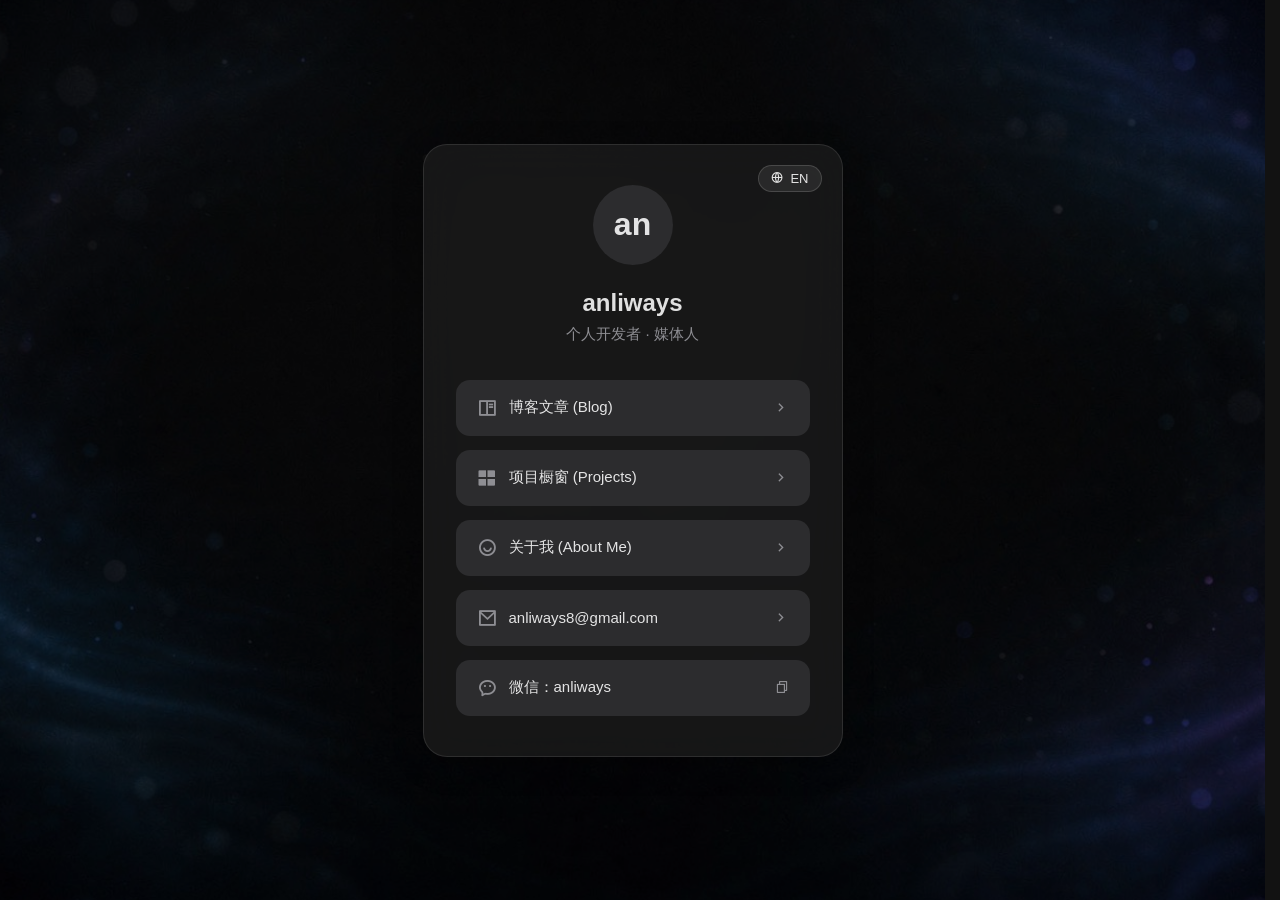
<file: index.html>
<!DOCTYPE html>
<html lang="zh-CN">
<head>
    <meta charset="UTF-8">
    <meta name="viewport" content="width=device-width, initial-scale=1.0">
    <title>anliways | 个人主页</title>
    <meta name="description" content="anliways 的个人主页：博客文章、项目橱窗与联系方式。个人开发者 · 媒体人。">
    <meta name="author" content="anliways">
    <meta name="theme-color" content="#121212">
    <link rel="canonical" href="https://www.anliways.com/">
    <!-- Open Graph / 社交分享卡片 -->
    <meta property="og:type" content="website">
    <meta property="og:site_name" content="anliways">
    <meta property="og:title" content="anliways | 个人主页">
    <meta property="og:description" content="anliways 的个人主页：博客文章、项目橱窗与联系方式。个人开发者 · 媒体人。">
    <meta property="og:url" content="https://www.anliways.com/">
    <meta property="og:image" content="https://www.anliways.com/assets/og-image.jpg">
    <meta property="og:image:width" content="1200">
    <meta property="og:image:height" content="630">
    <meta property="og:locale" content="zh_CN">
    <meta name="twitter:card" content="summary_large_image">
    <meta name="twitter:image" content="https://www.anliways.com/assets/og-image.jpg">
    <link rel="icon" type="image/svg+xml" href="favicon.svg">
    <link rel="alternate" type="application/rss+xml" title="anliways 的博客 RSS" href="https://www.anliways.com/rss.xml">
    <!-- 图标字体自托管（同源，锁版本，无外部 CDN 依赖）；marked/purify 按需懒加载（进博客才拉取） -->
    <link rel="stylesheet" href="assets/vendor/remixicon.css">
    <link rel="stylesheet" href="style.css">
    <script src="main.js" defer></script>
</head>
<body>

    <!-- 顶部导航（全屏通栏） -->
    <nav id="top-navbar" class="top-navbar">
        <div class="nav-container">
            <button type="button" class="nav-brand" onclick="toggleView('profile')" aria-label="返回主页">
                <span class="brand-avatar">an</span>
                <span class="brand-name">anliways</span>
            </button>
            <div class="nav-right-group">
                <div class="nav-links">
                    <button type="button" id="nav-link-profile" class="nav-link" onclick="toggleView('profile')" data-zh="主页菜单" data-en="Home">主页菜单</button>
                    <button type="button" id="nav-link-projects" class="nav-link" onclick="toggleView('projects')" data-zh="项目橱窗" data-en="Projects">项目橱窗</button>
                    <button type="button" id="nav-link-blog" class="nav-link" onclick="toggleView('blog')" data-zh="博客文章" data-en="Blog">博客文章</button>
                    <button type="button" id="nav-link-about" class="nav-link" onclick="toggleView('about')" data-zh="关于我" data-en="About">关于我</button>
                </div>
                <!-- 导航栏中英文切换按钮 -->
                <button class="lang-btn" onclick="toggleLanguage()">
                    <i class="ri-global-line"></i>
                    <span class="lang-btn-text">EN</span>
                </button>
            </div>
        </div>
    </nav>

    <!-- 视图 1：起始页 -->
    <div id="view-profile" class="profile-card">
        <!-- 主页极简中英文切换按钮 -->
        <button class="lang-btn profile-lang-switcher" onclick="toggleLanguage()">
            <i class="ri-global-line"></i>
            <span class="lang-btn-text">EN</span>
        </button>

        <div class="avatar-placeholder">an</div>
        <h1 class="name">anliways</h1>
        <p class="bio" data-zh="个人开发者 · 媒体人" data-en="Indie Developer · Content Creator">个人开发者 · 媒体人</p>

        <div class="links-container">
            <button type="button" class="link-item" onclick="toggleView('blog')">
                <div class="link-left">
                    <i class="ri-book-read-line"></i>
                    <span data-zh="博客文章 (Blog)" data-en="Blog Articles">博客文章 (Blog)</span>
                </div>
                <i class="ri-arrow-right-s-line arrow-icon"></i>
            </button>
            <button type="button" class="link-item" onclick="toggleView('projects')">
                <div class="link-left">
                    <i class="ri-layout-grid-fill"></i>
                    <span data-zh="项目橱窗 (Projects)" data-en="Project Showcase">项目橱窗 (Projects)</span>
                </div>
                <i class="ri-arrow-right-s-line arrow-icon"></i>
            </button>
            <button type="button" class="link-item" onclick="toggleView('about')">
                <div class="link-left">
                    <i class="ri-user-smile-line"></i>
                    <span data-zh="关于我 (About Me)" data-en="About Me">关于我 (About Me)</span>
                </div>
                <i class="ri-arrow-right-s-line arrow-icon"></i>
            </button>
            <a href="mailto:anliways8@gmail.com" class="link-item">
                <div class="link-left">
                    <i class="ri-mail-line"></i>
                    <span>anliways8@gmail.com</span>
                </div>
                <i class="ri-arrow-right-s-line arrow-icon"></i>
            </a>
            <button type="button" class="link-item" onclick="copyWeChat()">
                <div class="link-left">
                    <i class="ri-wechat-2-line"></i>
                    <span data-zh="微信：anliways" data-en="WeChat: anliways">微信：anliways</span>
                </div>
                <i class="ri-file-copy-line arrow-icon" style="font-size: 14px;"></i>
            </button>
        </div>
    </div>

    <!-- 视图 2：项目橱窗 (PC端双栏 + 下方卡片直连跳转) -->
    <div id="view-projects" class="projects-split-container hidden">
        <div class="projects-sidebar">
            <div class="card-header">
                <button type="button" class="back-btn" onclick="toggleView('profile')" title="返回主页" aria-label="返回主页"><i class="ri-arrow-left-s-line" aria-hidden="true"></i></button>
                <h1 class="page-title" data-zh="项目橱窗" data-en="Projects">项目橱窗</h1>
            </div>
            <div class="projects-list" id="projects-list-container"></div>
        </div>

        <div class="projects-detail-panel">
            <button type="button" class="detail-back-btn" onclick="backToProjects()" aria-label="返回项目列表">
                <i class="ri-arrow-left-s-line" aria-hidden="true"></i>
                <span data-zh="返回列表" data-en="Back to list">返回列表</span>
            </button>
            <div class="detail-header-group">
                <div id="pj-detail-icon" class="detail-large-icon">
                    <i class="ri-article-line"></i>
                </div>
                <h2 id="pj-detail-title" class="detail-title">项目名称</h2>
                <div class="detail-switcher" role="group" aria-label="切换项目预览">
                    <button type="button" class="detail-nav-btn" onclick="switchProject(-1)" aria-label="上一个项目">
                        <i class="ri-arrow-left-s-line" aria-hidden="true"></i>
                    </button>
                    <span id="pj-counter" class="detail-counter" aria-live="polite">1 / 1</span>
                    <button type="button" class="detail-nav-btn" onclick="switchProject(1)" aria-label="下一个项目">
                        <i class="ri-arrow-right-s-line" aria-hidden="true"></i>
                    </button>
                </div>
            </div>
            <div id="pj-detail-content" class="detail-content">
                <p id="pj-detail-desc" class="detail-desc">项目详细介绍内容...</p>

                <div id="integrated-container" class="integrated-section">
                    <div class="integrated-section-title">
                        <i class="ri-apps-2-line"></i>
                        <span data-zh="集成服务 / 直达入口" data-en="Integrated Services / Quick Links">集成服务 / 直达入口</span>
                    </div>
                    <div id="integrated-grid" class="integrated-grid"></div>
                </div>

                <!-- 应用内嵌预览（仅 CodeLeaf 项目显示）：下载进度条 + 同域 iframe -->
                <div id="app-embed-section" class="integrated-section hidden">
                    <div class="app-embed-header">
                        <div class="integrated-section-title">
                            <i class="ri-apps-2-add-line"></i>
                            <span data-zh="应用实时预览" data-en="Live App Preview">应用实时预览</span>
                        </div>
                        <a class="app-embed-open" href="/codeleaf/" target="_blank" rel="noopener">
                            <i class="ri-fullscreen-line" aria-hidden="true"></i>
                            <span data-zh="全屏打开" data-en="Open Fullscreen">全屏打开</span>
                        </a>
                    </div>
                    <div class="app-embed-wrap">
                        <div id="app-embed-progress" class="code-progress hidden" role="progressbar" aria-label="应用加载进度" aria-valuemin="0" aria-valuemax="100">
                            <div id="app-embed-bar" class="code-progress-bar"></div>
                        </div>
                        <div id="app-embed-status" class="app-embed-status hidden">
                            <i class="ri-loader-4-line app-embed-spinner" aria-hidden="true"></i>
                            <span data-zh="应用启动中…" data-en="Launching app…">应用启动中…</span>
                        </div>
                        <iframe id="app-embed-frame" class="app-embed-frame" title="编码叶 CodeLeaf 应用预览"></iframe>
                    </div>
                </div>
            </div>
        </div>
    </div>

    <!-- 视图 3：博客文章双栏布局 -->
    <div id="view-blog" class="blog-split-container hidden">
        <div class="blog-sidebar">
            <div class="blog-sidebar-title" data-zh="文章列表" data-en="Articles">文章列表</div>
            <div id="sidebar-list-container"></div>
        </div>
        <div class="blog-preview-panel">
            <h2 id="pm-title" class="preview-title" data-zh="加载中..." data-en="Loading...">加载中...</h2>
            <div class="preview-meta">
                <div class="preview-meta-item"><i class="ri-calendar-todo-line"></i><span id="pm-date">-</span></div>
                <div class="preview-meta-item"><i class="ri-user-line"></i><span id="pm-author">-</span></div>
            </div>
            <div id="pm-body" class="preview-body"></div>
        </div>
    </div>

    <!-- 视图 4：关于我 (单页落地页) -->
    <div id="view-about" class="about-container hidden">
        <!-- Hero 头部个人简介卡片 -->
        <div class="about-hero">
            <div class="about-hero-main">
                <div class="about-hero-avatar">an</div>
                <div class="about-hero-info">
                    <h1 class="about-hero-title" data-zh="你好，我是 anliways 👋" data-en="Hello, I'm anliways 👋">你好，我是 anliways 👋</h1>
                    <div class="about-hero-subtitle">
                        <i class="ri-sparkles-line"></i>
                        <span data-zh="个人开发者 · 独立媒体人 · 效率探索者" data-en="Indie Developer · Independent Creator · Efficiency Explorer">个人开发者 · 独立媒体人 · 效率探索者</span>
                    </div>
                    <p class="about-hero-desc" data-zh="热衷于探索极简审美与实用工具的交汇点。专注于全栈微服务构建、现代化 UI 设计系统以及数字自动化工作流优化。" data-en="Passionate about the intersection of minimalist aesthetics and practical utilities. Focusing on full-stack microservices, modern UI design systems, and digital automation workflows.">
                        热衷于探索极简审美与实用工具的交汇点。专注于全栈微服务构建、现代化 UI 设计系统以及数字自动化工作流优化。
                    </p>
                    <div class="about-tags">
                        <span class="about-tag"><i class="ri-map-pin-2-line"></i> <span data-zh="中国" data-en="China">中国</span></span>
                        <span class="about-tag"><i class="ri-macbook-line"></i> <span data-zh="全栈开发" data-en="Full Stack">全栈开发</span></span>
                        <span class="about-tag"><i class="ri-edit-line"></i> <span data-zh="深度内容创作" data-en="Content Creation">深度内容创作</span></span>
                        <span class="about-tag"><i class="ri-compass-3-line"></i> <span data-zh="极简主义" data-en="Minimalism">极简主义</span></span>
                    </div>
                </div>
            </div>

            <!-- 卡片右侧：社交与联系方式 (8 个平台) -->
            <div class="about-hero-socials">
                <div class="socials-title" data-zh="社交与平台" data-en="Social & Links">社交与平台</div>
                <div class="socials-grid">
                    <a href="https://zhihu.com" target="_blank" class="social-item">
                        <i class="ri-zhihu-line"></i>
                        <span data-zh="知乎" data-en="Zhihu">知乎</span>
                    </a>
                    <a href="https://ruguoapp.com" target="_blank" class="social-item">
                        <i class="ri-flashlight-line"></i>
                        <span data-zh="即刻" data-en="Jike">即刻</span>
                    </a>
                    <a href="https://bilibili.com" target="_blank" class="social-item">
                        <i class="ri-bilibili-line"></i>
                        <span data-zh="哔哩哔哩" data-en="Bilibili">哔哩哔哩</span>
                    </a>
                    <a href="https://xiaohongshu.com" target="_blank" class="social-item">
                        <i class="ri-book-open-line"></i>
                        <span data-zh="小红书" data-en="RED">小红书</span>
                    </a>
                    <a href="https://douyin.com" target="_blank" class="social-item">
                        <i class="ri-douyin-line"></i>
                        <span data-zh="抖音" data-en="Douyin">抖音</span>
                    </a>
                    <a href="https://x.com" target="_blank" class="social-item">
                        <i class="ri-twitter-x-line"></i>
                        <span>X</span>
                    </a>
                    <a href="https://linkedin.com" target="_blank" class="social-item">
                        <i class="ri-linkedin-fill"></i>
                        <span data-zh="领英" data-en="LinkedIn">领英</span>
                    </a>
                    <a href="https://maimai.cn" target="_blank" class="social-item">
                        <i class="ri-briefcase-line"></i>
                        <span data-zh="脉脉" data-en="Maimai">脉脉</span>
                    </a>
                </div>
            </div>
        </div>

        <!-- 中间双栏内容矩阵 -->
        <div class="about-grid-2">
            <!-- 卡片 1: 个人理念与叙事 -->
            <div class="about-card">
                <div class="about-card-title">
                    <i class="ri-compass-discover-line"></i>
                    <span data-zh="关于我与创作理念" data-en="Philosophy & Story">关于我与创作理念</span>
                </div>
                <p class="about-card-p" data-zh="作为一个长期穿梭于代码与文字之间的创作者，我深信 **“少即是多（Less, but better）”** 的设计哲学。" data-en="As a creator bridging code and text, I deeply believe in the philosophy of **'Less, but better'**.">
                    作为一个长期穿梭于代码与文字之间的创作者，我深信 **“少即是多（Less, but better）”** 的设计哲学。
                </p>
                <p class="about-card-p" data-zh="在产品开发上，我追求极简流畅的交互逻辑与精致的视觉表现；在内容输出上，我专注于分享有深度的技术解构、行业思考以及提升个体生产力的实用方法。" data-en="For products, I pursue smooth interactions and refined visuals; for content, I focus on technical analysis, industry insights, and productivity tools.">
                    在产品开发上，我追求极简流畅的交互逻辑与精致的视觉表现；在内容输出上，我专注于分享有深度的技术解构、行业思考以及提升个体生产力的实用方法。
                </p>
            </div>

            <!-- 卡片 2: 常用栈与工具箱 -->
            <div class="about-card">
                <div class="about-card-title">
                    <i class="ri-cpu-line"></i>
                    <span data-zh="技术栈与常用工具" data-en="Tech Stack & Tools">技术栈与常用工具</span>
                </div>
                <div class="skills-grid">
                    <div class="skill-pill"><i class="ri-html5-line"></i> HTML/CSS</div>
                    <div class="skill-pill"><i class="ri-javascript-line"></i> JavaScript</div>
                    <div class="skill-pill"><i class="ri-code-s-slash-line"></i> Node.js</div>
                    <div class="skill-pill"><i class="ri-github-line"></i> Git/GitHub</div>
                    <div class="skill-pill"><i class="ri-palette-line"></i> Figma</div>
                    <div class="skill-pill"><i class="ri-terminal-line"></i> Shell/CLI</div>
                </div>
            </div>
        </div>

        <!-- 底部 CTA 合作卡片 (含邮箱与微信双卡片) -->
        <div class="cta-banner">
            <div class="cta-text">
                <h3 data-zh="寻找合作或有趣的交流？" data-en="Looking for collaboration or exchange?">寻找合作或有趣的交流？</h3>
                <p data-zh="欢迎随时通过邮件或微信沟通项目合作、技术交流或媒体约稿。" data-en="Feel free to reach out via email or WeChat for collaboration or discussions.">欢迎随时通过邮件或微信沟通项目合作、技术交流或媒体约稿。</p>
            </div>
            <div class="cta-buttons">
                <a href="mailto:anliways8@gmail.com" class="cta-button">
                    <i class="ri-mail-send-line"></i> <span data-zh="发送邮件联系" data-en="Contact via Email">发送邮件联系</span>
                </a>
                <button class="cta-button cta-button-wechat" onclick="copyWeChat()">
                    <i class="ri-wechat-2-line"></i> <span data-zh="微信联系" data-en="Contact via WeChat">微信联系</span>
                </button>
            </div>
        </div>
    </div>

    <!-- 全局独立全屏通栏底栏 -->
    <footer id="global-footer" class="site-footer hidden">
        <div class="footer-container">
            <div class="footer-left" data-zh="Copyright © 2026 anliways. 保留所有权利。" data-en="Copyright © 2026 anliways. All rights reserved.">Copyright © 2026 anliways. 保留所有权利。</div>
            <div class="footer-right">
                <button type="button" onclick="toggleView('profile')" data-zh="返回首页" data-en="Home">返回首页</button>
                <a href="https://github.com" target="_blank">GitHub</a>
                <a href="mailto:anliways8@gmail.com" data-zh="联系我" data-en="Contact">联系我</a>
            </div>
        </div>
    </footer>

</body>
</html>
</file>
<file: style.css>
/* ==================== 1. 全局基础与暗夜主题样式 ==================== */
        html { scrollbar-gutter: stable; }
        * { margin: 0; padding: 0; box-sizing: border-box; -webkit-font-smoothing: antialiased; }
        body {
            background-color: #121212; /* 深黑基底，避开 #000000 */
            font-family: -apple-system, BlinkMacSystemFont, "Segoe UI", Roboto, "Helvetica Neue", Arial, sans-serif;
            color: rgba(255, 255, 255, 0.87); /* 降低透明度至 87% 的纯白，防眩光 */
            display: flex;
            flex-direction: column;
            align-items: center;
            justify-content: center;
            min-height: 100vh;
            padding: 0;
        }
        body.has-navbar {
            justify-content: flex-start;
        }
        .hidden { display: none !important; }

        /* 语言切换按钮组件 */
        .lang-btn {
            background: rgba(255, 255, 255, 0.08);
            border: 1px solid rgba(255, 255, 255, 0.15);
            color: rgba(255, 255, 255, 0.87);
            padding: 5px 12px;
            border-radius: 20px;
            font-size: 13px;
            font-weight: 500;
            cursor: pointer;
            transition: all 0.2s ease;
            display: inline-flex;
            align-items: center;
            gap: 6px;
            outline: none;
        }
        .lang-btn:hover {
            background: rgba(255, 255, 255, 0.18);
            border-color: #0a84ff;
            color: #0a84ff;
        }

        /* ==================== 2. 暗色顶部导航栏 ==================== */
        .top-navbar {
            position: fixed; top: 0; left: 0; width: 100%; height: 64px;
            background: rgba(30, 30, 30, 0.8); backdrop-filter: blur(20px); -webkit-backdrop-filter: blur(20px);
            border-bottom: 1px solid rgba(255, 255, 255, 0.08); display: flex; justify-content: center; align-items: center;
            z-index: 1000; transform: translateY(-100%); opacity: 0; pointer-events: none;
            transition: transform 0.4s cubic-bezier(0.25, 1, 0.5, 1), opacity 0.3s cubic-bezier(0.25, 1, 0.5, 1);
        }
        .top-navbar.nav-visible { transform: translateY(0); opacity: 1; pointer-events: auto; }
        .nav-container { width: 100%; max-width: 1200px; padding: 0 40px; display: flex; justify-content: space-between; align-items: center; }
        .nav-brand { display: flex; align-items: center; gap: 10px; cursor: pointer; background: none; border: 0; padding: 0; font: inherit; }
        .brand-avatar { width: 28px; height: 28px; background: #2c2c2e; color: rgba(255, 255, 255, 0.87); font-size: 12px; font-weight: 600; display: flex; align-items: center; justify-content: center; border-radius: 50%; }
        .brand-name { font-size: 16px; font-weight: 600; letter-spacing: -0.3px; color: rgba(255, 255, 255, 0.87); }
        .nav-right-group { display: flex; align-items: center; gap: 24px; }
        .nav-links { display: flex; gap: 24px; }
        .nav-link { font-size: 14px; color: #8E8E93; text-decoration: none; font-weight: 500; cursor: pointer; padding: 4px 0; transition: color 0.2s ease; background: none; border: 0; font-family: inherit; white-space: nowrap; }
        .nav-link:hover, .nav-link.active { color: #0a84ff; }

        /* ==================== 3. 视图 1：个人主页菜单卡片 ==================== */
        .profile-card {
            position: relative;
            background: #1E1E1E; /* 浅黑卡片基底 */
            width: calc(100% - 40px); max-width: 420px;
            padding: 40px 32px; border-radius: 24px;
            box-shadow: 0 8px 30px rgba(0, 0, 0, 0.3); text-align: center;
            animation: fadeIn 0.4s cubic-bezier(0.25, 1, 0.5, 1);
            margin: 40px 20px;
            border: 1px solid rgba(255, 255, 255, 0.05);
        }
        .profile-lang-switcher {
            position: absolute;
            top: 20px;
            right: 20px;
        }
        .avatar-placeholder { width: 80px; height: 80px; background: #2c2c2e; color: rgba(255, 255, 255, 0.87); font-size: 32px; font-weight: 600; display: flex; align-items: center; justify-content: center; border-radius: 50%; margin: 0 auto 24px auto; }
        .name { font-size: 24px; font-weight: 600; margin-bottom: 8px; color: rgba(255, 255, 255, 0.87); }
        .bio { font-size: 15px; color: #8E8E93; margin-bottom: 36px; }
        .links-container { display: flex; flex-direction: column; gap: 14px; }
        .link-item { display: flex; align-items: center; justify-content: space-between; width: 100%; padding: 16px 20px; background: #2c2c2e; border: 1px solid transparent; border-radius: 14px; text-decoration: none; color: rgba(255, 255, 255, 0.87); font-size: 15px; font-weight: 500; font-family: inherit; transition: all 0.2s ease; cursor: pointer; }
        .link-item:hover { background: #3a3a3c; border-color: rgba(255, 255, 255, 0.15); transform: scale(1.01); }
        .link-left { display: flex; align-items: center; gap: 12px; }
        .link-left i { font-size: 20px; color: #8E8E93; }
        .arrow-icon { font-size: 16px; color: #8E8E93; transition: transform 0.2s ease; }
        .link-item:hover .arrow-icon { transform: translateX(3px); color: #0a84ff; }

        /* ==================== 4. 视图 2：项目橱窗 ==================== */
        .projects-split-container {
            display: flex;
            width: 100%; max-width: 1160px;
            padding: 0 20px; gap: 24px;
            animation: fadeIn 0.4s cubic-bezier(0.25, 1, 0.5, 1);
            margin-top: 104px; margin-bottom: 50px;
            align-items: flex-start;
        }

        .projects-sidebar {
            flex: 0 0 288px;
            background: #1E1E1E;
            padding: 20px;
            border-radius: 24px;
            box-shadow: 0 8px 30px rgba(0, 0, 0, 0.3);
            border: 1px solid rgba(255, 255, 255, 0.05);
            display: flex;
            flex-direction: column;
            gap: 14px;
            max-height: calc(100vh - 150px);
            overflow-y: auto;
        }

        .projects-sidebar .card-header {
            display: flex;
            align-items: center;
            position: relative;
            padding-bottom: 14px;
            border-bottom: 1px solid rgba(255, 255, 255, 0.06);
        }

        .projects-sidebar .back-btn {
            position: absolute; left: 0; color: #8E8E93; font-size: 24px; cursor: pointer; background: none; border: 0; padding: 0; font-family: inherit; line-height: 1;
        }
        .projects-sidebar .back-btn:hover { color: rgba(255, 255, 255, 0.87); }
        .projects-sidebar .page-title { font-size: 20px; font-weight: 600; width: 100%; text-align: center; color: rgba(255, 255, 255, 0.87); }

        .projects-list {
            display: flex;
            flex-direction: column;
            gap: 8px;
        }

        .project-item {
            display: flex;
            align-items: center;
            gap: 12px;
            padding: 11px 14px;
            background: #2c2c2e;
            border: 1px solid transparent;
            border-radius: 14px;
            cursor: pointer;
            transition: all 0.2s ease;
            text-align: left;
            color: inherit;
            font-family: inherit;
        }

        .project-item:hover {
            background: #3a3a3c;
            border-color: rgba(255, 255, 255, 0.15);
        }

        /* 选中态：左侧蓝色指示条 + 轻微蓝色投影，取代整块描边 */
        .project-item.active {
            background: #2c2c2e;
            border-color: rgba(10, 132, 255, 0.35);
            box-shadow: inset 3px 0 0 #0a84ff, 0 4px 12px rgba(10, 132, 255, 0.12);
        }

        /* 未上线项目：标题降权 + 右侧小圆点，与可用项目一眼区分 */
        .project-item.is-wip .project-item-title {
            color: rgba(255, 255, 255, 0.55);
        }

        .project-item.is-wip::after {
            content: "";
            width: 5px; height: 5px;
            border-radius: 50%;
            background: #8E8E93;
            margin-left: auto;
            flex-shrink: 0;
        }

        .project-item-icon {
            width: 38px;
            height: 38px;
            background: #3a3a3c;
            border-radius: 10px;
            display: flex;
            align-items: center;
            justify-content: center;
            font-size: 20px;
            color: rgba(255, 255, 255, 0.87);
            box-shadow: 0 2px 6px rgba(0,0,0,0.2);
            flex-shrink: 0;
            transition: all 0.2s ease;
        }

        .project-item.active .project-item-icon {
            background: #0a84ff;
            color: #ffffff;
        }

        .project-item-title {
            font-size: 15px;
            font-weight: 600;
            color: rgba(255, 255, 255, 0.87);
        }

        .project-item.active .project-item-title {
            color: #0a84ff;
        }

        .projects-detail-panel {
            flex: 1;
            /* 允许作为 flex 子项收缩，防止源码预览等宽内容撑破布局 */
            min-width: 0;
            background: #1E1E1E;
            padding: 32px 36px;
            border-radius: 24px;
            box-shadow: 0 8px 30px rgba(0, 0, 0, 0.3);
            border: 1px solid rgba(255, 255, 255, 0.05);
            min-height: 460px;
            max-height: calc(100vh - 150px);
            overflow-y: auto;
            display: flex;
            flex-direction: column;
        }

        /* 移动端详情屏返回按钮（桌面端隐藏） */
        .detail-back-btn {
            display: none;
            align-items: center;
            gap: 2px;
            background: none;
            border: 0;
            padding: 0 0 16px 0;
            color: #8E8E93;
            font-family: inherit;
            font-size: 13px;
            cursor: pointer;
            align-self: flex-start;
        }
        .detail-back-btn:hover { color: #0a84ff; }
        .detail-back-btn i { font-size: 18px; }

        .detail-header-group {
            display: flex;
            align-items: center;
            gap: 16px;
            margin-bottom: 20px;
            padding-bottom: 20px;
            border-bottom: 1px solid rgba(255, 255, 255, 0.08);
        }

        .detail-large-icon {
            width: 56px;
            height: 56px;
            background: #2c2c2e;
            border-radius: 16px;
            display: flex;
            align-items: center;
            justify-content: center;
            font-size: 28px;
            color: rgba(255, 255, 255, 0.87);
            box-shadow: 0 4px 12px rgba(0,0,0,0.2);
            flex-shrink: 0;
        }

        .detail-title {
            font-size: 24px;
            font-weight: 700;
            color: rgba(255, 255, 255, 0.87);
            letter-spacing: -0.4px;
            flex-shrink: 1;
            min-width: 0;
            overflow: hidden;
            text-overflow: ellipsis;
            white-space: nowrap;
        }

        /* ==================== 项目预览切换器（轮播导航） ==================== */
        .detail-switcher {
            margin-left: auto;
            display: flex;
            align-items: center;
            gap: 2px;
            flex-shrink: 0;
        }

        .detail-nav-btn {
            width: 34px;
            height: 34px;
            display: flex;
            align-items: center;
            justify-content: center;
            background: #2c2c2e;
            border: 1px solid rgba(255, 255, 255, 0.08);
            border-radius: 10px;
            color: rgba(255, 255, 255, 0.7);
            font-size: 20px;
            cursor: pointer;
            transition: background 0.2s ease, color 0.2s ease, transform 0.15s ease;
        }

        .detail-nav-btn:hover {
            background: #3a3a3c;
            color: rgba(255, 255, 255, 0.92);
        }

        .detail-nav-btn:active { transform: scale(0.92); }

        .detail-counter {
            font-size: 12px;
            font-weight: 600;
            color: #8E8E93;
            min-width: 52px;
            text-align: center;
            font-variant-numeric: tabular-nums;
            letter-spacing: 0.5px;
            user-select: none;
        }

        /* 切换过渡动画：内容区按方向滑入 */
        .detail-content {
            will-change: transform, opacity;
            /* 允许 flex 子项收缩，防止代码区 min-width:auto 撑破容器 */
            min-width: 0;
            max-width: 100%;
        }

        @keyframes detailSlideFromRight {
            from { opacity: 0; transform: translateX(28px); }
            to   { opacity: 1; transform: translateX(0); }
        }

        @keyframes detailSlideFromLeft {
            from { opacity: 0; transform: translateX(-28px); }
            to   { opacity: 1; transform: translateX(0); }
        }

        .detail-content.slide-from-right {
            animation: detailSlideFromRight 0.28s cubic-bezier(0.25, 1, 0.5, 1);
        }

        .detail-content.slide-from-left {
            animation: detailSlideFromLeft 0.28s cubic-bezier(0.25, 1, 0.5, 1);
        }

        /* ==================== 应用内嵌预览（CodeLeaf） ==================== */
        .app-embed-header {
            display: flex;
            align-items: center;
            justify-content: space-between;
            gap: 12px;
            flex-wrap: wrap;
            margin-bottom: 14px;
        }

        .app-embed-header .integrated-section-title { margin-bottom: 0; }

        .app-embed-open {
            display: inline-flex;
            align-items: center;
            gap: 5px;
            padding: 6px 14px;
            font-size: 12px;
            font-weight: 500;
            color: rgba(255, 255, 255, 0.7);
            background: #2c2c2e;
            border: 1px solid rgba(255, 255, 255, 0.08);
            border-radius: 9px;
            text-decoration: none;
            transition: all 0.2s ease;
        }

        .app-embed-open:hover { color: #0a84ff; border-color: rgba(10, 132, 255, 0.4); background: rgba(10, 132, 255, 0.08); }

        .app-embed-wrap {
            position: relative;
            max-width: 100%;
            border-radius: 14px;
            overflow: hidden;
            border: 1px solid rgba(255, 255, 255, 0.08);
            background: #1c1c1e;
        }

        /* 加载进度条：覆盖在应用区顶部，完成后淡出隐藏 */
        .code-progress {
            position: absolute;
            top: 0; left: 0; right: 0;
            height: 3px;
            background: rgba(255, 255, 255, 0.08);
            z-index: 2;
            transition: opacity 0.3s ease;
        }

        .code-progress-bar {
            height: 100%;
            width: 0%;
            background: #0a84ff;
            border-radius: 2px;
            transition: width 0.15s ease;
        }

        /* 不确定长度模式：来回滑动动画 */
        .code-progress.indeterminate .code-progress-bar {
            width: 40%;
            animation: progressSlide 1.1s ease-in-out infinite;
        }

        @keyframes progressSlide {
            0%   { margin-left: -40%; }
            100% { margin-left: 100%; }
        }

        /* 完成态：淡出后隐藏 */
        .code-progress.done { opacity: 0; }
        .code-progress.hidden { display: none; }

        /* "应用启动中"提示：下载完成后、iframe 渲染前显示 */
        .app-embed-status {
            position: absolute;
            inset: 0;
            display: flex;
            align-items: center;
            justify-content: center;
            gap: 10px;
            font-size: 14px;
            color: #8E8E93;
            background: #1c1c1e;
            z-index: 1;
            transition: opacity 0.3s ease;
        }

        .app-embed-status.hidden { display: none; }

        .app-embed-spinner {
            display: inline-block;
            animation: embedSpin 0.9s linear infinite;
        }

        @keyframes embedSpin { to { transform: rotate(360deg); } }

        .app-embed-frame {
            display: block;
            width: 100%;
            height: 640px;
            border: 0;
            background: #1c1c1e;
            opacity: 0;
            transition: opacity 0.4s ease;
        }

        .app-embed-frame.ready { opacity: 1; }

        .app-embed-frame.failed { opacity: 1; height: 220px; }

        .detail-desc {
            font-size: 15px;
            color: rgba(255, 255, 255, 0.7);
            line-height: 1.75;
            max-width: 640px;
            margin-bottom: 26px;
        }

        .integrated-section {
            padding-top: 20px;
            border-top: 1px solid rgba(255, 255, 255, 0.08);
        }

        .integrated-section-title {
            font-size: 13px;
            font-weight: 600;
            color: #8E8E93;
            letter-spacing: 0.3px;
            margin-bottom: 14px;
            display: flex;
            align-items: center;
            gap: 6px;
        }

        /* 子项固定两列网格，卡片等高、箭头固定列宽，避免长短标题造成的错位 */
        .integrated-grid {
            display: grid;
            grid-template-columns: repeat(2, minmax(0, 1fr));
            gap: 12px;
        }

        .integrated-card {
            display: flex;
            align-items: center;
            justify-content: space-between;
            gap: 12px;
            padding: 14px 16px;
            min-height: 72px;
            background: #2c2c2e;
            border: 1px solid transparent;
            border-radius: 14px;
            text-decoration: none;
            color: rgba(255, 255, 255, 0.87);
            transition: all 0.2s cubic-bezier(0.25, 1, 0.5, 1);
            cursor: pointer;
        }

        .integrated-card:hover {
            background: #3a3a3c;
            border-color: rgba(255, 255, 255, 0.15);
            box-shadow: 0 6px 20px rgba(0, 0, 0, 0.3);
            transform: translateY(-1px);
        }

        .integrated-card-left {
            display: flex;
            align-items: center;
            gap: 12px;
            overflow: hidden;
        }

        .integrated-card-icon {
            font-size: 20px;
            color: #8E8E93;
            flex-shrink: 0;
            transition: color 0.2s ease;
        }

        .integrated-card:hover .integrated-card-icon {
            color: #0a84ff;
        }

        .integrated-card-info {
            display: flex;
            flex-direction: column;
            overflow: hidden;
        }

        .integrated-card-title {
            font-size: 14px;
            font-weight: 600;
            white-space: nowrap;
            overflow: hidden;
            text-overflow: ellipsis;
        }

        .integrated-card-desc {
            font-size: 12px;
            color: #8E8E93;
            margin-top: 2px;
            white-space: nowrap;
            overflow: hidden;
            text-overflow: ellipsis;
        }

        .integrated-card-arrow {
            font-size: 16px;
            color: #8E8E93;
            flex-shrink: 0;
            transition: all 0.2s ease;
        }

        .integrated-card:hover .integrated-card-arrow {
            transform: translateX(3px);
            color: #0a84ff;
        }

        /* ==================== 5. 视图 3：博客文章双栏布局 ==================== */
        .blog-split-container {
            display: flex;
            width: 100%; max-width: 1140px;
            padding: 0 20px; gap: 28px;
            animation: fadeIn 0.4s cubic-bezier(0.25, 1, 0.5, 1);
            margin-top: 104px; margin-bottom: 50px;
            align-items: flex-start;
        }
        @keyframes fadeIn { from { opacity: 0; transform: scale(0.99); } to { opacity: 1; transform: scale(1); } }
        .blog-sidebar { flex: 0 0 320px; background: #1E1E1E; padding: 24px; border-radius: 24px; box-shadow: 0 8px 30px rgba(0, 0, 0, 0.3); border: 1px solid rgba(255, 255, 255, 0.05); display: flex; flex-direction: column; gap: 12px; max-height: calc(100vh - 150px); overflow-y: auto; }
        .blog-sidebar-title { font-size: 18px; font-weight: 600; margin-bottom: 8px; color: rgba(255, 255, 255, 0.87); padding-left: 4px; }
        .blog-sidebar-item { display: flex; flex-direction: column; gap: 6px; width: 100%; padding: 16px 20px; background: #2c2c2e; border: 1px solid transparent; border-radius: 14px; cursor: pointer; transition: all 0.2s ease; text-align: left; font-family: inherit; }
        .blog-sidebar-item:hover { background: #3a3a3c; border-color: rgba(255, 255, 255, 0.15); }
        .blog-sidebar-item.active { background: #2c2c2e; border-color: #0a84ff; box-shadow: 0 4px 12px rgba(10, 132, 255, 0.15); }
        .blog-sidebar-item.active .sidebar-item-title { color: #0a84ff; }
        .sidebar-item-title { font-size: 15px; font-weight: 600; color: rgba(255, 255, 255, 0.87); line-height: 1.4; }
        .sidebar-item-date { font-size: 12px; color: #8E8E93; }
        .sidebar-item-summary { font-size: 12px; color: #8E8E93; line-height: 1.5; display: -webkit-box; -webkit-line-clamp: 2; -webkit-box-orient: vertical; overflow: hidden; }

        .blog-preview-panel { flex: 1; background: #1E1E1E; padding: 40px; border-radius: 24px; box-shadow: 0 8px 30px rgba(0, 0, 0, 0.3); border: 1px solid rgba(255, 255, 255, 0.05); min-height: 450px; display: flex; flex-direction: column; max-height: calc(100vh - 150px); overflow-y: auto; }
        .preview-title { font-size: 26px; font-weight: 700; line-height: 1.3; margin-bottom: 12px; letter-spacing: -0.5px; color: rgba(255, 255, 255, 0.87); }
        .preview-meta { display: flex; gap: 16px; font-size: 13px; color: #8E8E93; margin-bottom: 24px; border-bottom: 1px solid rgba(255, 255, 255, 0.08); padding-bottom: 16px; }
        .preview-meta-item { display: flex; align-items: center; gap: 4px; }

        .preview-body { font-size: 16px; color: rgba(255, 255, 255, 0.87); line-height: 1.7; flex: 1; }
        .preview-body p { margin-bottom: 16px; }
        .preview-body h1, .preview-body h2, .preview-body h3 { color: rgba(255, 255, 255, 0.87); margin: 28px 0 14px 0; font-weight: 600; }
        .preview-body h1 { font-size: 22px; }
        .preview-body h2 { font-size: 20px; }
        .preview-body h3 { font-size: 18px; }
        .preview-body ul, .preview-body ol { padding-left: 22px; margin-bottom: 18px; }
        .preview-body li { margin-bottom: 8px; }
        .preview-body code { background: #2c2c2e; padding: 3px 6px; border-radius: 6px; font-size: 14px; font-family: monospace; color: #e0e0e0; }
        .preview-body pre { background: #2c2c2e; padding: 16px; border-radius: 12px; overflow-x: auto; margin-bottom: 18px; }
        .preview-body pre code { background: transparent; padding: 0; font-size: 13px; }
        .preview-body img { max-width: 100%; border-radius: 12px; margin: 16px 0; }
        .preview-body blockquote { border-left: 4px solid #3a3a3c; padding-left: 16px; color: #8E8E93; font-style: italic; margin-bottom: 18px; }

        /* ==================== 6. 视图 4：关于我 (单页落地页样式) ==================== */
        .about-container {
            width: 100%;
            max-width: 1140px;
            padding: 0 20px;
            animation: fadeIn 0.4s cubic-bezier(0.25, 1, 0.5, 1);
            margin-top: 104px;
            margin-bottom: 50px;
            display: flex;
            flex-direction: column;
            gap: 24px;
        }

        /* Hero 头部个人简介卡片（左右布局） */
        .about-hero {
            background: #1E1E1E;
            padding: 48px;
            border-radius: 24px;
            box-shadow: 0 8px 30px rgba(0, 0, 0, 0.3);
            border: 1px solid rgba(255, 255, 255, 0.05);
            display: flex;
            align-items: center;
            justify-content: space-between;
            gap: 36px;
        }

        .about-hero-main {
            display: flex;
            align-items: center;
            gap: 36px;
            flex: 1;
        }

        .about-hero-avatar {
            width: 110px;
            height: 110px;
            background: #2c2c2e;
            color: rgba(255, 255, 255, 0.87);
            font-size: 44px;
            font-weight: 600;
            border-radius: 50%;
            display: flex;
            align-items: center;
            justify-content: center;
            flex-shrink: 0;
            box-shadow: 0 10px 25px rgba(0,0,0,0.3);
        }

        .about-hero-info {
            flex: 1;
        }

        .about-hero-title {
            font-size: 32px;
            font-weight: 700;
            margin-bottom: 6px;
            letter-spacing: -0.8px;
            color: rgba(255, 255, 255, 0.87);
        }

        .about-hero-subtitle {
            font-size: 16px;
            color: #0a84ff;
            font-weight: 600;
            margin-bottom: 14px;
            display: flex;
            align-items: center;
            gap: 6px;
        }

        .about-hero-desc {
            font-size: 15px;
            color: rgba(255, 255, 255, 0.7);
            line-height: 1.7;
            margin-bottom: 20px;
        }

        .about-tags {
            display: flex;
            flex-wrap: wrap;
            gap: 8px;
        }

        .about-tag {
            background: #2c2c2e;
            color: rgba(255, 255, 255, 0.87);
            padding: 6px 14px;
            border-radius: 20px;
            font-size: 13px;
            font-weight: 500;
            display: flex;
            align-items: center;
            gap: 6px;
        }

        /* 右侧社交/联系方式模块样式 */
        .about-hero-socials {
            flex-shrink: 0;
            width: 270px;
            padding-left: 32px;
            border-left: 1px solid rgba(255, 255, 255, 0.08);
            display: flex;
            flex-direction: column;
            gap: 12px;
        }

        .socials-title {
            font-size: 13px;
            font-weight: 600;
            color: #8E8E93;
            letter-spacing: 0.5px;
            margin-bottom: 2px;
        }

        .socials-grid {
            display: grid;
            grid-template-columns: repeat(2, 1fr);
            gap: 10px;
        }

        .social-item {
            display: flex;
            align-items: center;
            gap: 8px;
            padding: 10px 12px;
            background: #2c2c2e;
            border: 1px solid transparent;
            border-radius: 12px;
            font-size: 13px;
            font-weight: 500;
            color: rgba(255, 255, 255, 0.87);
            text-decoration: none;
            transition: all 0.2s cubic-bezier(0.25, 1, 0.5, 1);
        }

        .social-item:hover {
            background: #3a3a3c;
            border-color: rgba(255, 255, 255, 0.15);
            color: #0a84ff;
            box-shadow: 0 4px 12px rgba(0, 0, 0, 0.2);
            transform: translateY(-1px);
        }

        .social-item i {
            font-size: 16px;
            color: #8E8E93;
            transition: color 0.2s ease;
        }

        .social-item:hover i {
            color: #0a84ff;
        }

        .about-grid-2 {
            display: grid;
            grid-template-columns: repeat(2, 1fr);
            gap: 24px;
        }

        .about-card {
            background: #1E1E1E;
            padding: 36px;
            border-radius: 24px;
            box-shadow: 0 8px 30px rgba(0, 0, 0, 0.3);
            border: 1px solid rgba(255, 255, 255, 0.05);
            display: flex;
            flex-direction: column;
        }

        .about-card-title {
            font-size: 20px;
            font-weight: 700;
            margin-bottom: 20px;
            display: flex;
            align-items: center;
            gap: 10px;
            color: rgba(255, 255, 255, 0.87);
            letter-spacing: -0.3px;
        }

        .about-card-title i {
            font-size: 24px;
            color: #0a84ff;
        }

        .about-card-p {
            font-size: 15px;
            color: rgba(255, 255, 255, 0.7);
            line-height: 1.8;
            margin-bottom: 16px;
        }

        .about-card-p:last-child {
            margin-bottom: 0;
        }

        .skills-grid {
            display: grid;
            grid-template-columns: repeat(auto-fill, minmax(130px, 1fr));
            gap: 12px;
            margin-top: 8px;
        }

        .skill-pill {
            background: #2c2c2e;
            padding: 12px 16px;
            border-radius: 14px;
            font-size: 14px;
            font-weight: 500;
            color: rgba(255, 255, 255, 0.87);
            display: flex;
            align-items: center;
            gap: 8px;
            transition: background 0.2s ease;
        }

        .skill-pill:hover {
            background: #3a3a3c;
        }

        .skill-pill i {
            font-size: 18px;
            color: #8E8E93;
        }

        /* 底部 CTA 容器与双按钮样式 */
        .cta-banner {
            background: #2c2c2e;
            color: rgba(255, 255, 255, 0.87);
            padding: 40px;
            border-radius: 24px;
            display: flex;
            justify-content: space-between;
            align-items: center;
            box-shadow: 0 8px 30px rgba(0, 0, 0, 0.3);
            border: 1px solid rgba(255, 255, 255, 0.08);
            gap: 24px;
        }

        .cta-text h3 {
            font-size: 22px;
            font-weight: 600;
            margin-bottom: 6px;
            color: rgba(255, 255, 255, 0.87);
        }

        .cta-text p {
            font-size: 14px;
            color: #8E8E93;
        }

        .cta-buttons {
            display: flex;
            align-items: center;
            gap: 12px;
            flex-wrap: wrap;
        }

        .cta-button {
            background: #0a84ff;
            color: #ffffff;
            padding: 12px 24px;
            border-radius: 30px;
            text-decoration: none;
            font-size: 15px;
            font-weight: 500;
            transition: all 0.2s ease;
            display: inline-flex;
            align-items: center;
            gap: 8px;
            cursor: pointer;
            border: none;
            outline: none;
            font-family: inherit;
        }

        .cta-button:hover {
            background: #0077ed;
            transform: scale(1.02);
        }

        /* 微信按钮专用调色 */
        .cta-button-wechat {
            background: #30d158;
            color: #000000;
        }

        .cta-button-wechat:hover {
            background: #28b84c;
            transform: scale(1.02);
        }

        /* ==================== 7. 全屏通栏级底栏 ==================== */
        .site-footer {
            width: 100%;
            background: transparent;
            border-top: 1px solid rgba(255, 255, 255, 0.08);
            padding: 30px 0;
            margin-top: auto;
            display: flex;
            justify-content: center;
            animation: fadeIn 0.4s cubic-bezier(0.25, 1, 0.5, 1);
        }
        .footer-container {
            width: 100%;
            max-width: 1200px;
            padding: 0 40px;
            display: flex;
            justify-content: space-between;
            align-items: center;
            font-size: 12px;
            color: #8E8E93;
        }
        .footer-left { font-weight: 400; }
        .footer-right { display: flex; gap: 24px; }
        .footer-right a, .footer-right button { color: #8E8E93; text-decoration: none; transition: color 0.2s ease; background: none; border: 0; padding: 0; font: inherit; cursor: pointer; }
        .footer-right a:hover, .footer-right button:hover { color: #0a84ff; }

        /* ==================== 8. 响应式布局 (移动端恢复极简平铺) ==================== */
        @media (max-width: 850px) {
            .projects-split-container {
                flex-direction: column;
                /* 覆盖桌面端 flex-start：列布局下按可用宽度拉伸，防止宽内容（源码预览）撑破 */
                align-items: stretch;
                background: #1E1E1E;
                width: calc(100% - 32px);
                max-width: 560px;
                padding: 24px 20px;
                border-radius: 24px;
                box-shadow: 0 8px 30px rgba(0, 0, 0, 0.3);
                border: 1px solid rgba(255, 255, 255, 0.05);
                margin-top: 96px;
                margin-bottom: 40px;
                gap: 0;
            }
            .projects-sidebar {
                flex: none;
                width: 100%;
                padding: 0;
                background: transparent;
                box-shadow: none;
                border: none;
                max-height: none;
                overflow: visible;
            }
            .projects-sidebar .card-header { padding-bottom: 12px; }
            /* 移动端列表改为单列行式布局：图标 + 标题 + 状态点，最易点按 */
            .projects-list {
                display: flex;
                flex-direction: column;
                gap: 8px;
                margin-top: 14px;
            }
            .project-item {
                flex-direction: row;
                justify-content: flex-start;
                padding: 12px 14px;
                border-radius: 14px;
                gap: 12px;
                text-align: left;
            }
            .project-item-icon {
                width: 38px;
                height: 38px;
                border-radius: 10px;
                font-size: 19px;
                box-shadow: none;
            }
            .project-item-title { font-size: 14.5px; }
            .project-item.active {
                background: #2c2c2e;
                border-color: rgba(10, 132, 255, 0.35);
                box-shadow: inset 3px 0 0 #0a84ff;
            }
            .project-item.active .project-item-icon {
                background: #0a84ff;
                color: #ffffff;
            }
            .project-item.active .project-item-title {
                color: #0a84ff;
            }

            /* 移动端改为「列表 ⇄ 详情」两屏结构，详情不再被隐藏 */
            .projects-detail-panel {
                display: none;
                padding: 0;
                background: transparent;
                border: none;
                box-shadow: none;
                min-height: 0;
                max-height: none;
                overflow: visible;
            }
            .projects-split-container.show-detail .projects-sidebar { display: none; }
            .projects-split-container.show-detail .projects-detail-panel { display: flex; }
            .detail-back-btn { display: inline-flex; }
            .detail-header-group { gap: 12px; margin-bottom: 16px; padding-bottom: 16px; flex-wrap: nowrap; }
            .detail-large-icon { width: 44px; height: 44px; border-radius: 13px; font-size: 22px; flex-shrink: 0; }
            .detail-title { font-size: 19px; }
            /* 切换器在窄屏下略微收紧，保持单行不换行 */
            .detail-switcher { gap: 0; margin-left: auto; }
            .detail-nav-btn { width: 32px; height: 32px; border-radius: 9px; font-size: 19px; }
            .detail-counter { min-width: 44px; font-size: 11px; }
            .detail-desc { font-size: 14.5px; margin-bottom: 20px; }
            /* 应用内嵌预览移动端适配 */
            .app-embed-header { flex-direction: column; align-items: flex-start; gap: 10px; }
            .app-embed-frame { height: 58vh; min-height: 420px; }
            .integrated-grid { grid-template-columns: 1fr; gap: 10px; }
            .integrated-card { min-height: 0; padding: 14px; }
            .integrated-card:hover { transform: none; box-shadow: none; }

            .blog-split-container { flex-direction: column; align-items: stretch; gap: 20px; margin-top: 84px; }
            /* 移动端：文章列表改为横向滑动卡片，避免纵向堆叠拥挤 */
            .blog-sidebar { flex: none; max-height: none; overflow: visible; }
            #sidebar-list-container { display: flex; flex-direction: row; gap: 12px; overflow-x: auto; padding-bottom: 8px; scroll-snap-type: x proximity; -webkit-overflow-scrolling: touch; }
            .blog-sidebar-item { min-width: 230px; max-width: 230px; flex-shrink: 0; scroll-snap-align: start; }
            .blog-preview-panel { padding: 28px 24px; max-height: none; }
            .preview-title { font-size: 22px; }

            /* 关于我 响应式适配 */
            .about-hero { flex-direction: column; text-align: center; padding: 36px 24px; gap: 24px; }
            .about-hero-main { flex-direction: column; gap: 20px; width: 100%; }
            .about-hero-info { display: flex; flex-direction: column; align-items: center; }
            .about-hero-socials {
                width: 100%;
                padding-left: 0;
                border-left: none;
                border-top: 1px solid rgba(255, 255, 255, 0.08);
                padding-top: 24px;
            }
            .socials-grid { grid-template-columns: repeat(4, 1fr); }
            .about-tags { justify-content: center; }
            .about-grid-2 { grid-template-columns: 1fr; }
            .about-card { padding: 28px 24px; }
            .cta-banner { flex-direction: column; gap: 20px; text-align: center; padding: 32px 24px; }
            .cta-buttons { justify-content: center; width: 100%; }

            .footer-container { flex-direction: column; gap: 12px; text-align: center; padding: 0 24px; }
        }

        @media (max-width: 640px) { .nav-container { padding: 0 24px; } .nav-links { gap: 16px; } .brand-name { display: none; } }
        @media (max-width: 500px) {
            .socials-grid { grid-template-columns: repeat(2, 1fr); }
        }

        /* ==================== 9. "即将上线"标记样式 ==================== */
        /* 未上线：虚线边框弱化，但不降低文字可读性 */
        .integrated-card.wip { cursor: default; background: rgba(44, 44, 46, 0.55); border-style: dashed; border-color: rgba(255, 255, 255, 0.14); }
        .integrated-card.wip .integrated-card-title { color: rgba(255, 255, 255, 0.72); }
        .integrated-card.wip:hover { background: rgba(44, 44, 46, 0.55); border-color: rgba(255, 255, 255, 0.14); box-shadow: none; transform: none; }
        .integrated-card.wip:hover .integrated-card-icon { color: #8E8E93; }
        .wip-badge { font-size: 11px; font-weight: 500; color: #8E8E93; background: #3a3a3c; padding: 4px 10px; border-radius: 12px; white-space: nowrap; flex-shrink: 0; }
        .detail-title .wip-badge { vertical-align: middle; margin-left: 10px; font-size: 12px; }

        /* ==================== 10. 无障碍支持 ==================== */
        /* 键盘导航焦点样式 */
        :focus-visible { outline: 2px solid #0a84ff; outline-offset: 2px; }
        /* 用户偏好减少动态效果时关闭过渡与动画 */
        @media (prefers-reduced-motion: reduce) {
            *, *::before, *::after {
                animation-duration: 0.01ms !important;
                animation-iteration-count: 1 !important;
                transition-duration: 0.01ms !important;
                scroll-behavior: auto !important;
            }
        }

        /* ==================== 11. 自定义主页背景（Discord 风格 splash） ==================== */
        /* 由 main.js 读取 site-config.json 后设置 --bg-image / --bg-overlay / --bg-blur
           仅在主页视图（body.bg-custom）时显示；image 字段也可填 CSS 渐变 */
        body.bg-custom::before {
            content: "";
            position: fixed; inset: 0; z-index: -2;
            background: var(--bg-image) center / cover no-repeat;
            filter: blur(var(--bg-blur, 0px));
            transform: scale(1.03); /* 模糊时防止边缘露白 */
        }
        body.bg-custom::after {
            content: "";
            position: fixed; inset: 0; z-index: -1;
            background: rgba(0, 0, 0, var(--bg-overlay, 0.45));
            pointer-events: none;
        }
        /* 主页卡片升级为毛玻璃 */
        body.bg-custom .profile-card {
            background: rgba(30, 30, 30, 0.72);
            backdrop-filter: blur(20px);
            -webkit-backdrop-filter: blur(20px);
            border-color: rgba(255, 255, 255, 0.1);
        }

/* 自定义头像图片：铺满圆形占位容器（导航栏 / 主页名片 / 关于页） */
.brand-avatar img,
.avatar-placeholder img,
.about-hero-avatar img {
    width: 100%;
    height: 100%;
    border-radius: 50%;
    object-fit: cover;
    display: block;
}
</file>
